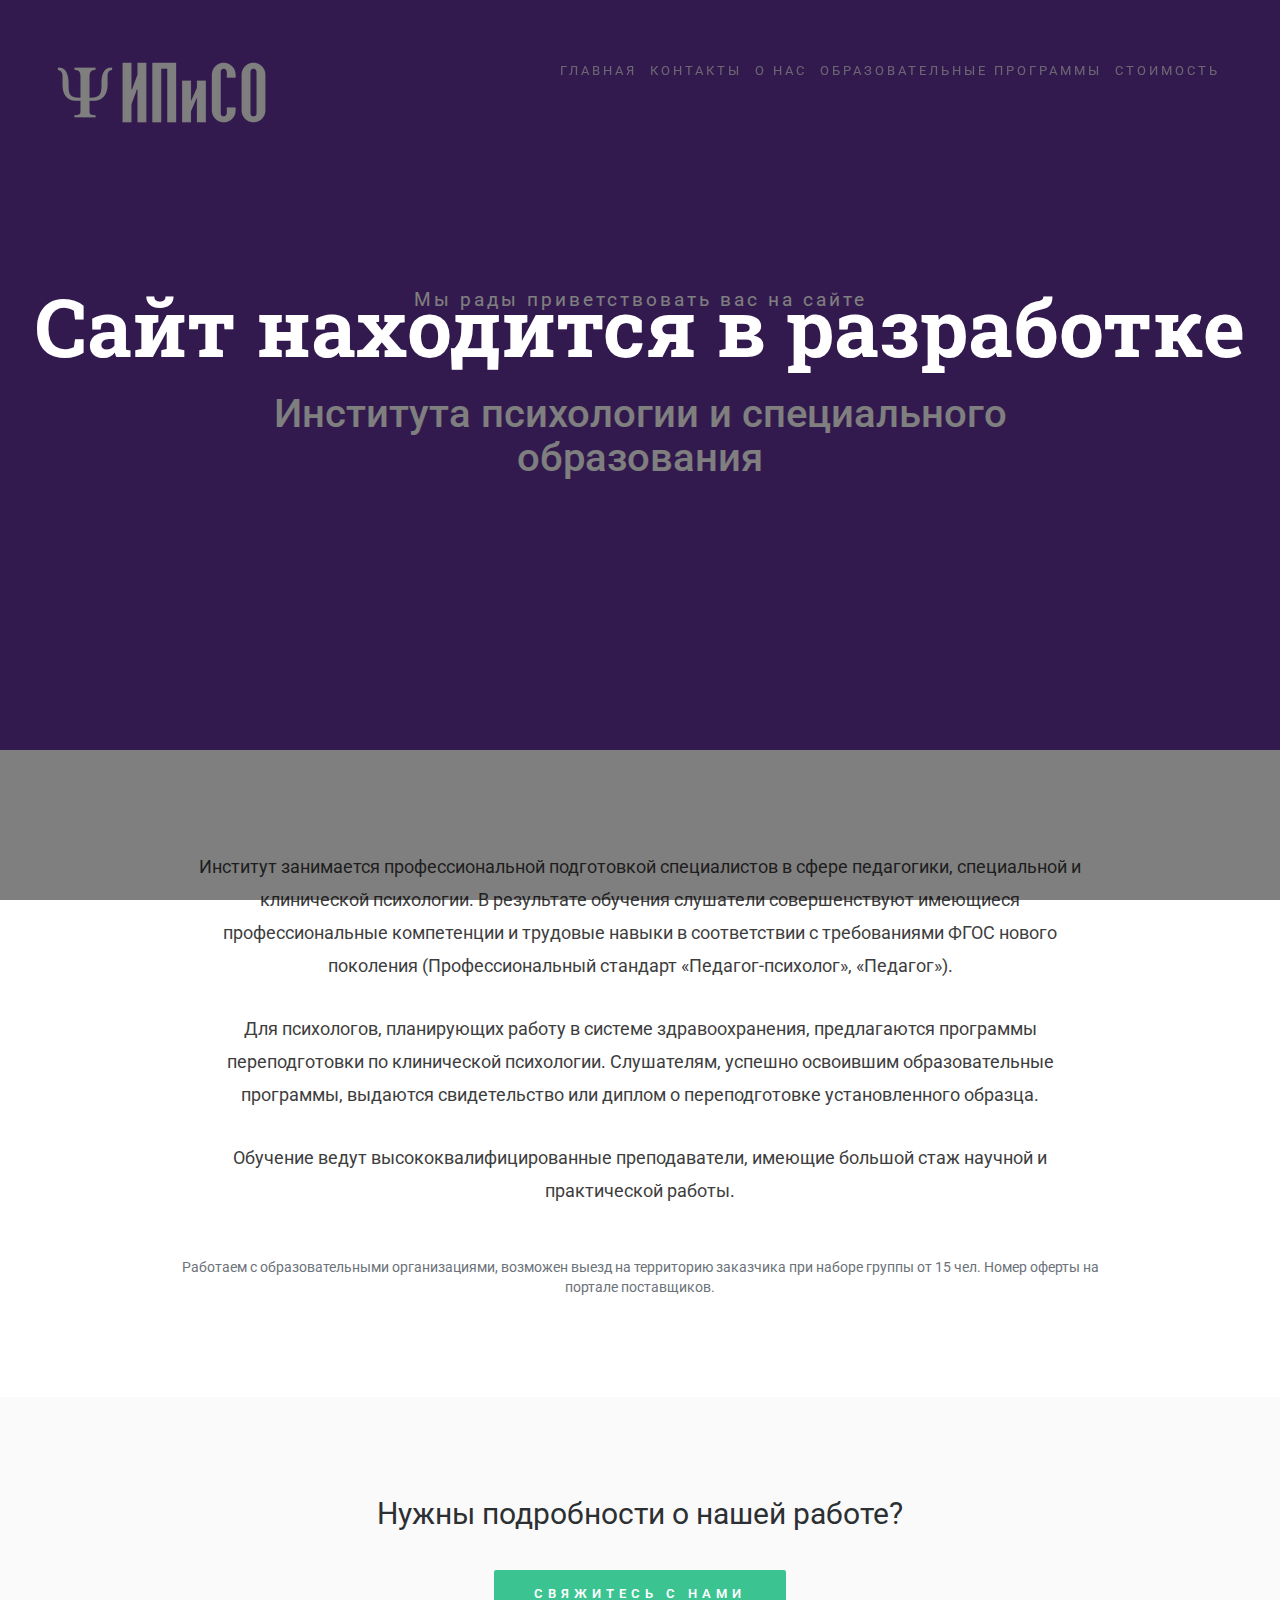
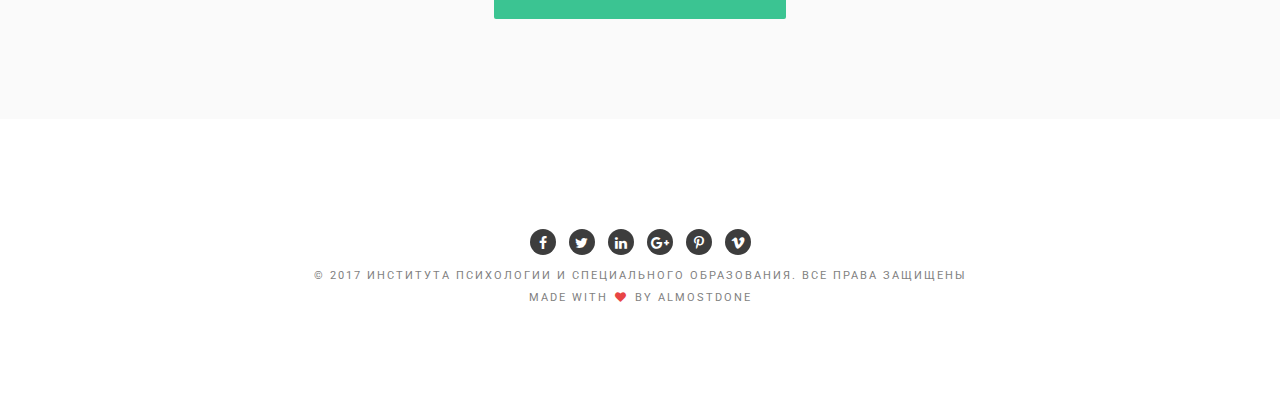
<file: index.html>
<!doctype html>
<!--[if lt IE 7]>
<html class="no-js lt-ie9 lt-ie8 lt-ie7" lang=""> <![endif]-->
<!--[if IE 7]>
<html class="no-js lt-ie9 lt-ie8" lang=""> <![endif]-->
<!--[if IE 8]>
<html class="no-js lt-ie9" lang=""> <![endif]-->
<!--[if gt IE 8]><!-->
<html class="no-js" lang="">
<!--<![endif]-->

<head>
    <meta charset="utf-8">
    <meta name="description" content="">
    <meta name="viewport" content="width=device-width, initial-scale=1">
    <title>Институт психологии и специального образования</title>
    <link rel="stylesheet" href="css/bootstrap.min.css">
    <link rel="stylesheet" href="css/jquery.fancybox.css">
    <link rel="stylesheet" href="css/main.css">
    <link rel="stylesheet" href="css/responsive.css">
    <link rel="stylesheet" href="css/animate.min.css">
    <link rel="stylesheet" href="https://maxcdn.bootstrapcdn.com/font-awesome/4.4.0/css/font-awesome.min.css">
</head>

<body>
<!-- header section -->
<section class="banner" role="banner">
    <header id="header">
        <!-- navigation section  -->
        <div class="header-content clearfix"><a class="logo" href="#"><img src="images/logo.png" height=20%
                                                                           alt="Институт психологии и специального образования"></a>
            <nav class="navigation" role="navigation">
                <ul class="primary-nav">
                    <li><a href="index.html">Главная</a></li>
                    <li><a href="contacts.html">Контакты</a></li>
                    <li><a href="about.html">О нас</a></li>
                    <li><a href="educational_programs.html">Образовательные программы</a></li>
                    <li><a href="pricing.html">Стоимость</a></li>
                </ul>
            </nav>
            <a href="#" class="nav-toggle">Menu<span></span></a></div>
        <!-- navigation section  -->
    </header>

    <!-- banner text -->

    <div class="container">
        <div class="col-md-10 col-md-offset-1">
            <div class="banner-text text-center">
                <div id="overlay" ondblclick="off()">
                    <div id="reconstruction"><h1>Сайт находится в разработке</h1></div>
                </div><!--<button onclick="on()">Turn on overlay effect</button>-->
                <p>Мы рады приветствовать вас на сайте</p>
                <h2 class="header-text">Института психологии и специального образования</h2>
                <!-- banner text -->
            </div>
        </div>
    </div>
</section>
<!-- header section -->
<!-- description text section -->
<section id="descripton" class="section descripton">
    <div class="container">
        <div class="col-md-10 col-md-offset-1 text-center">
            <p>Институт занимается профессиональной подготовкой специалистов в сфере педагогики, специальной и
                клинической психологии. В результате обучения слушатели совершенствуют имеющиеся профессиональные
                компетенции и трудовые навыки в соответствии с требованиями ФГОС нового поколения (Профессиональный
                стандарт «Педагог-психолог», «Педагог»). </p><br>
            <p>Для психологов, планирующих работу в системе здравоохранения, предлагаются программы переподготовки по
                клинической психологии. Слушателям, успешно освоившим образовательные программы, выдаются свидетельство
                или диплом о переподготовке установленного образца.</p><br>
            <p>Обучение ведут высококвалифицированные преподаватели, имеющие большой стаж научной и практической
                работы.</p>
            <br>
            <br>
            Работаем с образовательными организациями, возможен выезд на территорию заказчика при наборе группы от 15
            чел.
            Номер оферты на портале поставщиков.
        </div>
    </div>
</section>
<!-- hire me section -->
<section id="hireme" class="section hireme">
    <div class="container">
        <div class="col-md-8 col-md-offset-2 text-center">
            <h3>Нужны подробности о нашей работе?</h3>
            <a href="contacts.html" class="btn btn-large">Свяжитесь с нами</a></div>
    </div>
</section>
<!-- hire me section -->
<!-- footer -->
<footer class="section footer">
    <div class="footer-bottom">
        <div class="container">
            <div class="col-md-12">
                <p>
                <ul class="footer-share">
                    <li><a href="#"><i class="fa fa-facebook"></i></a></li>
                    <li><a href="#"><i class="fa fa-twitter"></i></a></li>
                    <li><a href="#"><i class="fa fa-linkedin"></i></a></li>
                    <li><a href="#"><i class="fa fa-google-plus"></i></a></li>
                    <li><a href="#"><i class="fa fa-pinterest-p"></i></a></li>
                    <li><a href="#"><i class="fa fa-vimeo"></i></a></li>
                </ul>
                </p>
                <p>© 2017 Института психологии и специального образования. Все права защищены<br>
                    Made with <i class="fa fa-heart pulse"></i> by <a href="https://almostdone.ru/">AlmostDone</a></p>
            </div>
        </div>
    </div>
</footer>
<!-- footer -->

<!-- JS FILES -->
<script src="js/overlay.js"></script>
<script src="https://ajax.googleapis.com/ajax/libs/jquery/1.11.3/jquery.min.js"></script>
<script src="js/bootstrap.min.js"></script>
<script src="js/jquery.fancybox.pack.js"></script>
<script src="js/jquery.waypoints.min.js"></script>
<script src="js/retina.min.js"></script>
<script src="js/modernizr.js"></script>
<script src="js/main.js"></script>
</body>
</html>
</file>
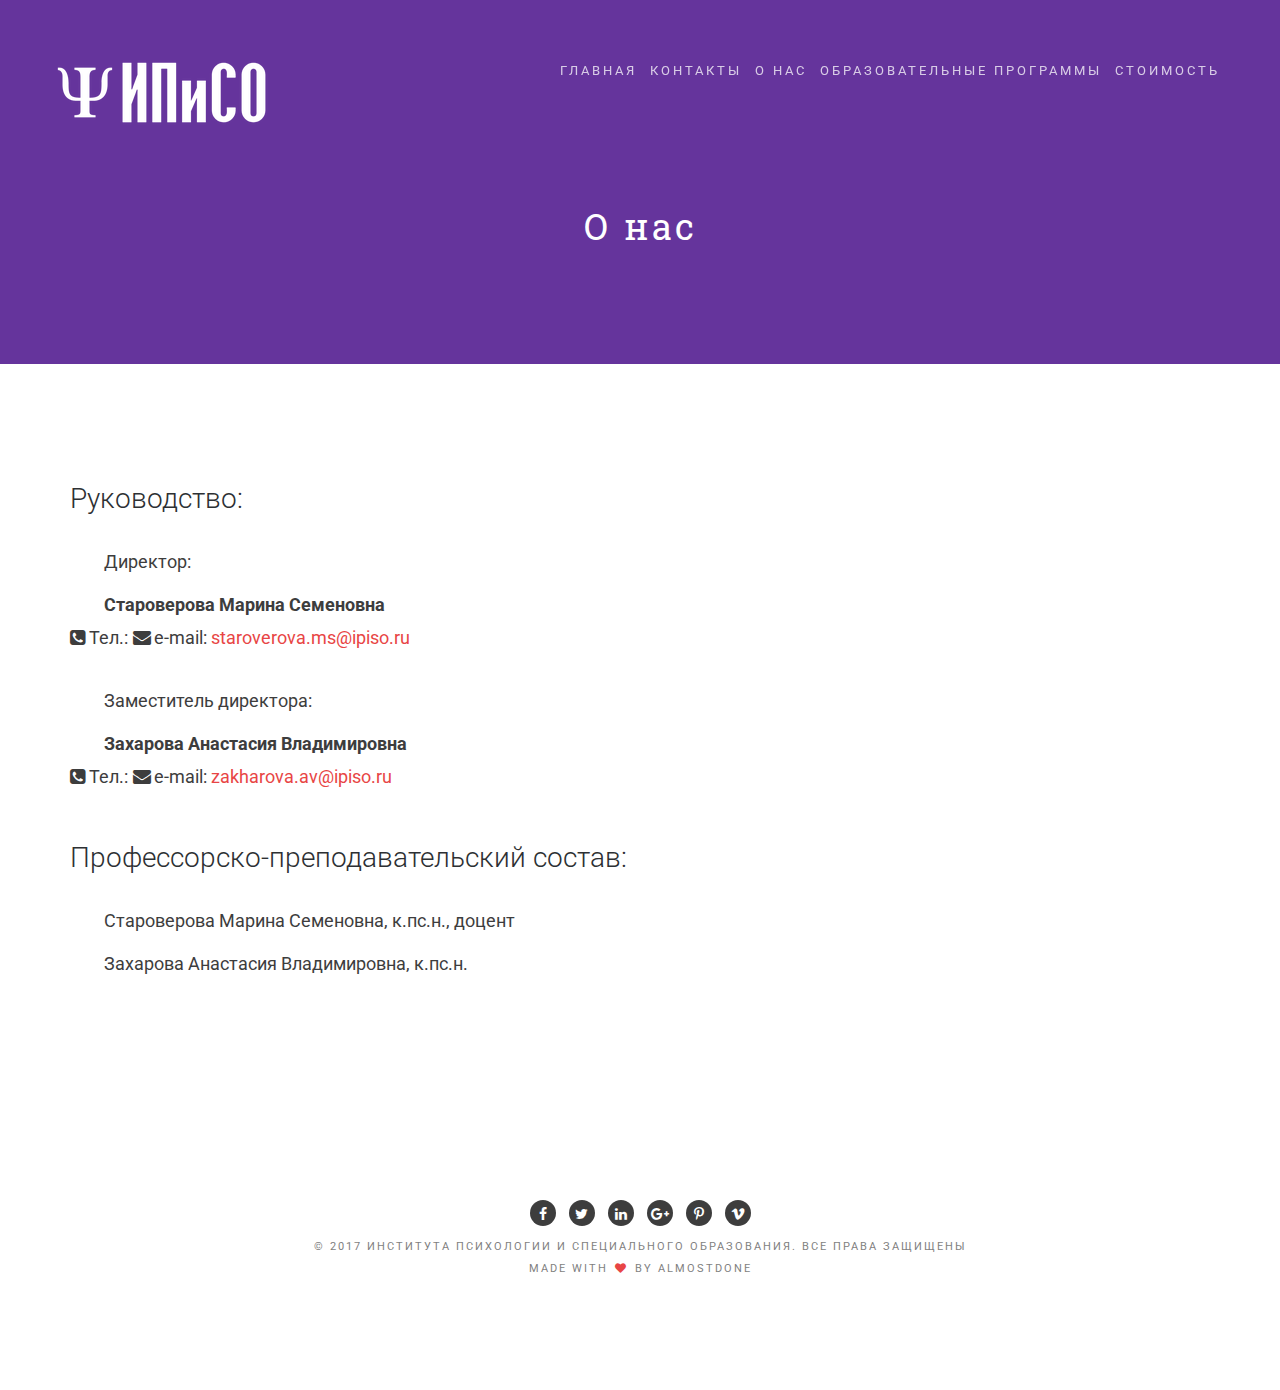
<file: about.html>
<!doctype html>
<!--[if lt IE 7]>
<html class="no-js lt-ie9 lt-ie8 lt-ie7" lang=""> <![endif]-->
<!--[if IE 7]>
<html class="no-js lt-ie9 lt-ie8" lang=""> <![endif]-->
<!--[if IE 8]>
<html class="no-js lt-ie9" lang=""> <![endif]-->
<!--[if gt IE 8]><!-->
<html class="no-js" lang="" xmlns:Директор="http://www.w3.org/1999/xhtml">
<!--<![endif]-->

<head>
    <meta charset="utf-8">
    <meta name="description" content="">
    <meta name="viewport" content="width=device-width, initial-scale=1">
    <title>Minifolio - Bootstrap Responsive Resume, Personal Portfolio Template</title>
    <link rel="stylesheet" href="css/bootstrap.min.css">
    <link rel="stylesheet" href="css/jquery.fancybox.css">
    <link rel="stylesheet" href="css/main.css">
    <link rel="stylesheet" href="css/responsive.css">
    <link rel="stylesheet" href="css/animate.min.css">
    <link rel="stylesheet" href="https://maxcdn.bootstrapcdn.com/font-awesome/4.4.0/css/font-awesome.min.css">
</head>

<body>
<!-- header section -->
<section class="innerbanner" role="banner">
    <header id="header">
        <!-- navigation section  -->
        <div class="header-content clearfix"><a class="logo" href="index.html"><img src="images/logo.png" alt="Mafolio"></a>
            <nav class="navigation" role="navigation">
                <ul class="primary-nav">
                    <li><a href="index.html">Главная</a></li>
                    <li><a href="contacts.html">Контакты</a></li>
                    <li><a href="about.html">О нас</a></li>
                    <li><a href="educational_programs.html">Образовательные программы</a></li>
                    <li><a href="pricing.html">Стоимость</a></li>
                </ul>
            </nav>
            <a href="#" class="nav-toggle">Menu<span></span></a></div>
        <!-- navigation section  -->
    </header>

    <!-- banner text -->
    <div class="container">
        <div class="col-md-10 col-md-offset-1">
            <div class="innerbanner-text text-center">
                <p>О нас</p>
                <!-- banner text -->
            </div>
        </div>
    </div>
</section>
<!-- header section -->
<!-- description text section -->
<section id="inner-description" class="section inner-description">
    <div class="container">

        <p><h3>Руководство:</h3><br>
        <p class="header-with-tab"> Директор: </p>
        <p class="header-with-tab"><b>Староверова Марина Семеновна</b> <br>
            <i class="fa fa-phone-square" aria-hidden="true"></i>
            Тел.: <i class="fa fa-envelope" aria-hidden="true"></i> e-mail: <a
                    href="mailto:staroverova.ms@ipiso.ru">staroverova.ms@ipiso.ru</a><br></p><br>


        <p class="header-with-tab">Заместитель директора:</p>
        <p class="header-with-tab"><b>Захарова Анастасия Владимировна</b><br>
            <i class="fa fa-phone-square" aria-hidden="true"></i>
            Тел.: <i class="fa fa-envelope" aria-hidden="true"></i> e-mail: <a
                    href="mailto:zakharova.av@ipiso.ru">zakharova.av@ipiso.ru</a><br>
        </p><br>
        <h3>Профессорско-преподавательский состав:</h3><br>
        <p class="header-with-tab">Староверова Марина Семеновна, к.пс.н., доцент</p>
        <p class="header-with-tab">Захарова Анастасия Владимировна, к.пс.н.<br>
        </p>


    </div>
</section>
<!-- description text section -->

<!-- footer -->

<footer class="section footer">
    <div class="footer-bottom">
        <div class="container">
            <div class="col-md-12">
                <p>
                <ul class="footer-share">
                    <li><a href="#"><i class="fa fa-facebook"></i></a></li>
                    <li><a href="#"><i class="fa fa-twitter"></i></a></li>
                    <li><a href="#"><i class="fa fa-linkedin"></i></a></li>
                    <li><a href="#"><i class="fa fa-google-plus"></i></a></li>
                    <li><a href="#"><i class="fa fa-pinterest-p"></i></a></li>
                    <li><a href="#"><i class="fa fa-vimeo"></i></a></li>
                </ul>
                </p>
                <p>© 2017 Института психологии и специального образования. Все права защищены<br>
                    Made with <i class="fa fa-heart pulse"></i> by <a href="https://almostdone.ru/">AlmostDone</a></p>
            </div>
        </div>
    </div>
</footer>
<!-- footer -->

<!-- JS FILES -->
<script src="https://ajax.googleapis.com/ajax/libs/jquery/1.11.3/jquery.min.js"></script>
<script src="js/bootstrap.min.js"></script>
<script src="js/jquery.fancybox.pack.js"></script>
<script src="js/jquery.waypoints.min.js"></script>
<script src="js/retina.min.js"></script>
<script src="js/modernizr.js"></script>
<script src="js/main.js"></script>
</body>
</html>
</file>
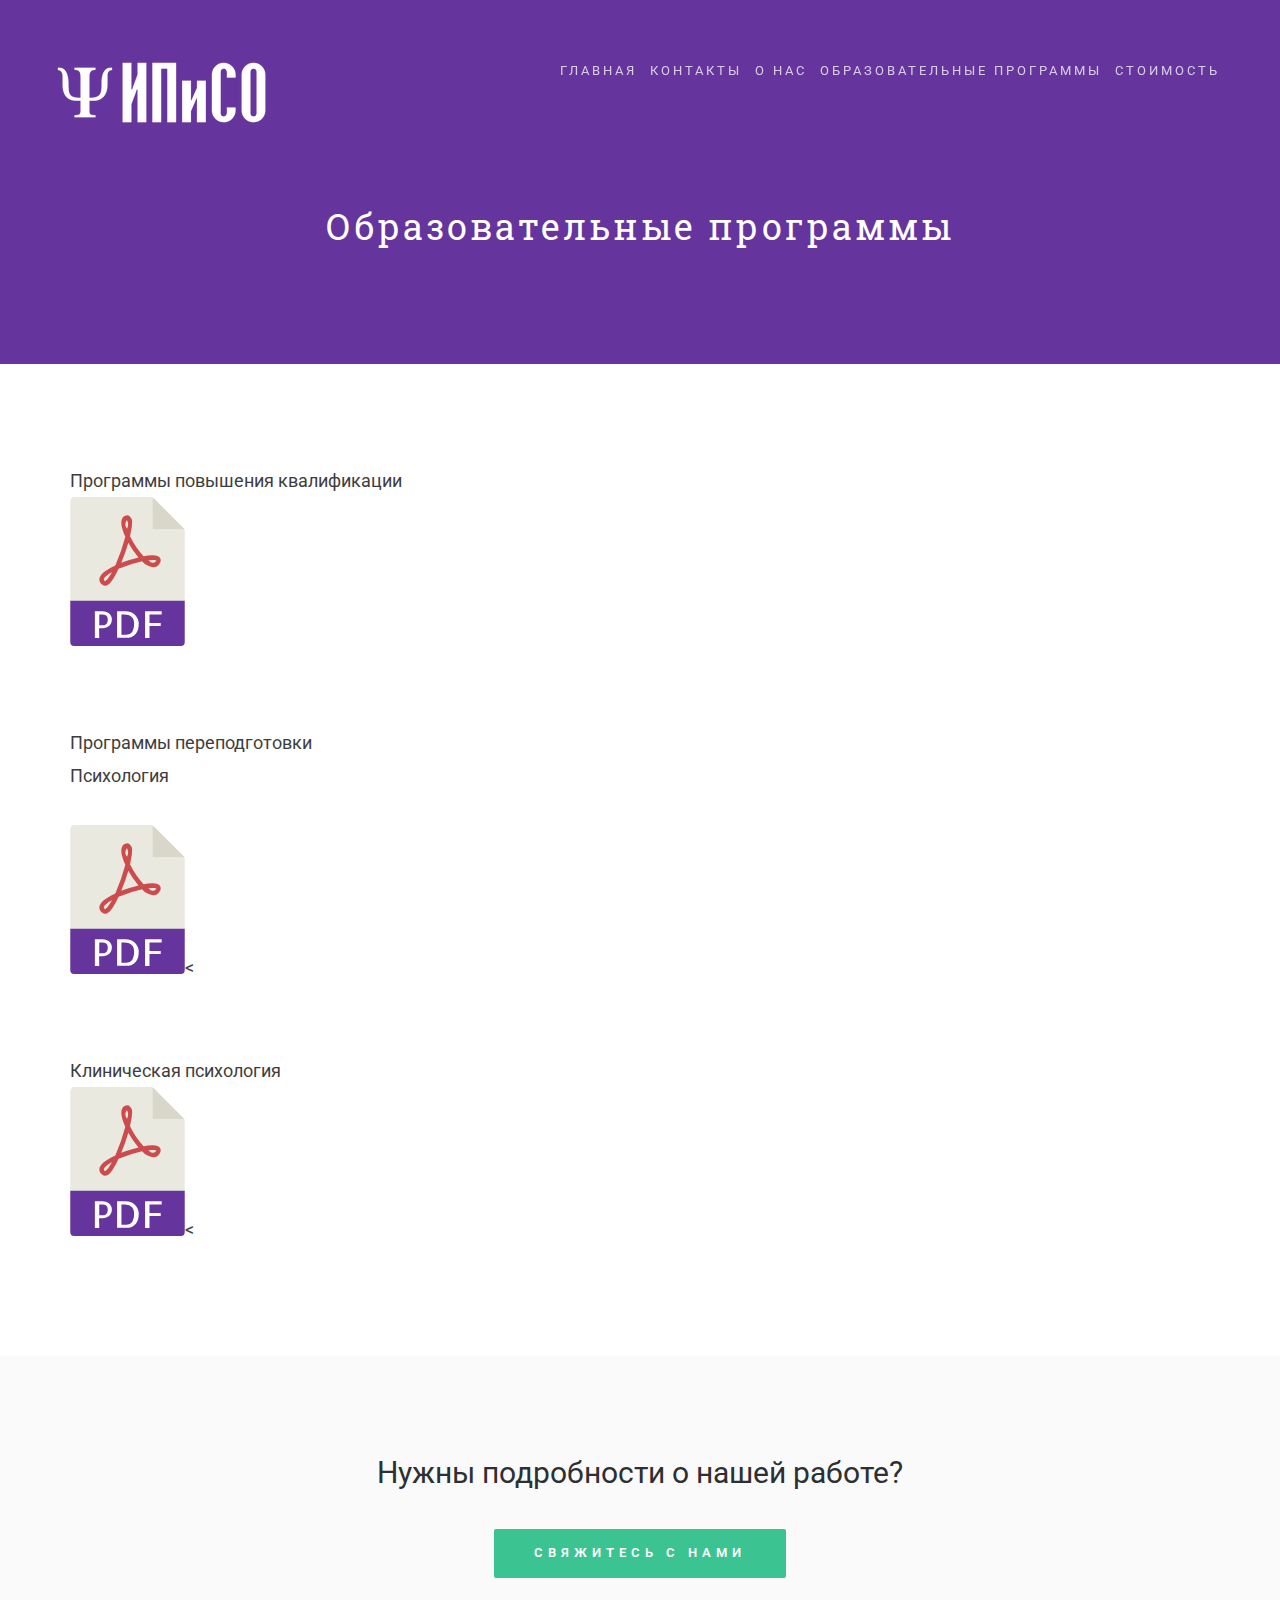
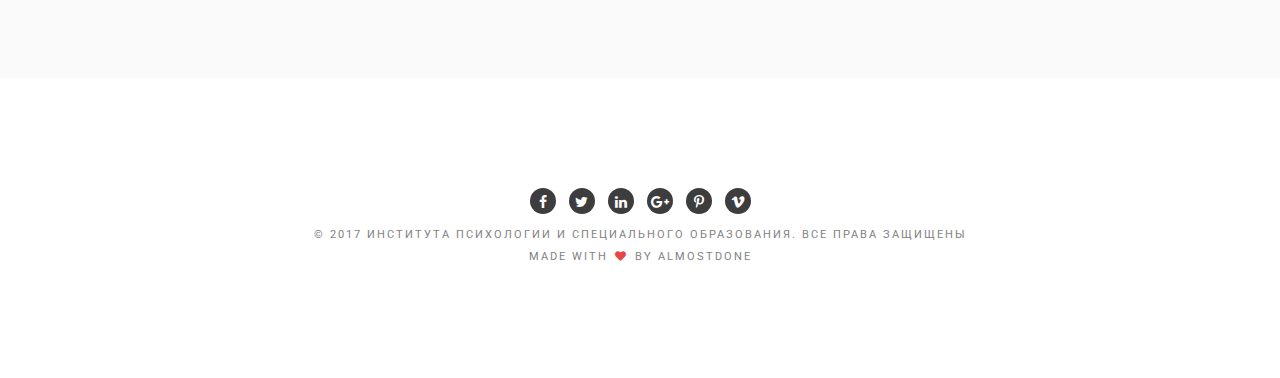
<file: educational_programs.html>
<!doctype html>
<!--[if lt IE 7]>
<html class="no-js lt-ie9 lt-ie8 lt-ie7" lang=""> <![endif]-->
<!--[if IE 7]>
<html class="no-js lt-ie9 lt-ie8" lang=""> <![endif]-->
<!--[if IE 8]>
<html class="no-js lt-ie9" lang=""> <![endif]-->
<!--[if gt IE 8]><!-->
<html class="no-js" lang="">
<!--<![endif]-->

<head>
    <meta charset="utf-8">
    <meta name="description" content="">
    <meta name="viewport" content="width=device-width, initial-scale=1">
    <title>Minifolio - Bootstrap Responsive Resume, Personal Portfolio Template</title>
    <link rel="stylesheet" href="css/bootstrap.min.css">
    <link rel="stylesheet" href="css/jquery.fancybox.css">
    <link rel="stylesheet" href="css/main.css">
    <link rel="stylesheet" href="css/responsive.css">
    <link rel="stylesheet" href="css/animate.min.css">
    <link rel="stylesheet" href="https://maxcdn.bootstrapcdn.com/font-awesome/4.4.0/css/font-awesome.min.css">
</head>

<body>
<!-- header section -->
<section class="innerbanner" role="banner">
    <header id="header">
        <!-- navigation section  -->
        <div class="header-content clearfix"><a class="logo" href="index.html"><img src="images/logo.png" alt="Mafolio"></a>
            <nav class="navigation" role="navigation">
                <ul class="primary-nav">
                    <li><a href="index.html">Главная</a></li>
                    <li><a href="contacts.html">Контакты</a></li>
                    <li><a href="about.html">О нас</a></li>
                    <li><a href="educational_programs.html">Образовательные программы</a></li>
                    <li><a href="pricing.html">Стоимость</a></li>
                </ul>
            </nav>
            <a href="#" class="nav-toggle">Menu<span></span></a></div>
        <!-- navigation section  -->
    </header>

    <!-- banner text -->
    <div class="container">
        <div class="col-md-10 col-md-offset-1">
            <div class="innerbanner-text text-center">
                <p>Образовательные программы</p>
                <!-- banner text -->
            </div>
        </div>
    </div>
</section>
<!-- header section -->
<!-- description text section -->
<section id="inner-description" class="section inner-description">
    <div class="container">
        <p>Программы повышения квалификации<br>
            <object type="image/svg+xml" data="/images/PDF.svg"></object></p><br>

        <br><br>
        <p>Программы переподготовки<br>
            Психология<br>
            <br>
            <object type="image/svg+xml" data="/images/PDF.svg"></object><</p><br>
        <br>
        <br>
        <p>Клиническая психология<br>
            <object type="image/svg+xml" data="/images/PDF.svg"></object><<br>
        </p>
    </div>
</section>
<!-- description text section -->

<!-- hire me section -->
<section id="hireme" class="section hireme">
    <div class="container">
        <div class="col-md-8 col-md-offset-2 text-center">
            <h3>Нужны подробности о нашей работе?</h3>
            <a href="contacts.html" class="btn btn-large">Свяжитесь с нами</a></div>
    </div>
</section>
<!-- hire me section -->
<!-- footer -->

<footer class="section footer">
    <div class="footer-bottom">
        <div class="container">
            <div class="col-md-12">
                <p>
                <ul class="footer-share">
                    <li><a href="#"><i class="fa fa-facebook"></i></a></li>
                    <li><a href="#"><i class="fa fa-twitter"></i></a></li>
                    <li><a href="#"><i class="fa fa-linkedin"></i></a></li>
                    <li><a href="#"><i class="fa fa-google-plus"></i></a></li>
                    <li><a href="#"><i class="fa fa-pinterest-p"></i></a></li>
                    <li><a href="#"><i class="fa fa-vimeo"></i></a></li>
                </ul>
                </p>
                <p>© 2017 Института психологии и специального образования. Все права защищены<br>
                    Made with <i class="fa fa-heart pulse"></i> by <a href="https://almostdone.ru/">AlmostDone</a></p>
            </div>
        </div>
    </div>
</footer>
<!-- footer -->

<!-- JS FILES -->
<script src="https://ajax.googleapis.com/ajax/libs/jquery/1.11.3/jquery.min.js"></script>
<script src="js/bootstrap.min.js"></script>
<script src="js/jquery.fancybox.pack.js"></script>
<script src="js/jquery.waypoints.min.js"></script>
<script src="js/retina.min.js"></script>
<script src="js/modernizr.js"></script>
<script src="js/main.js"></script>
</body>
</html>
</file>
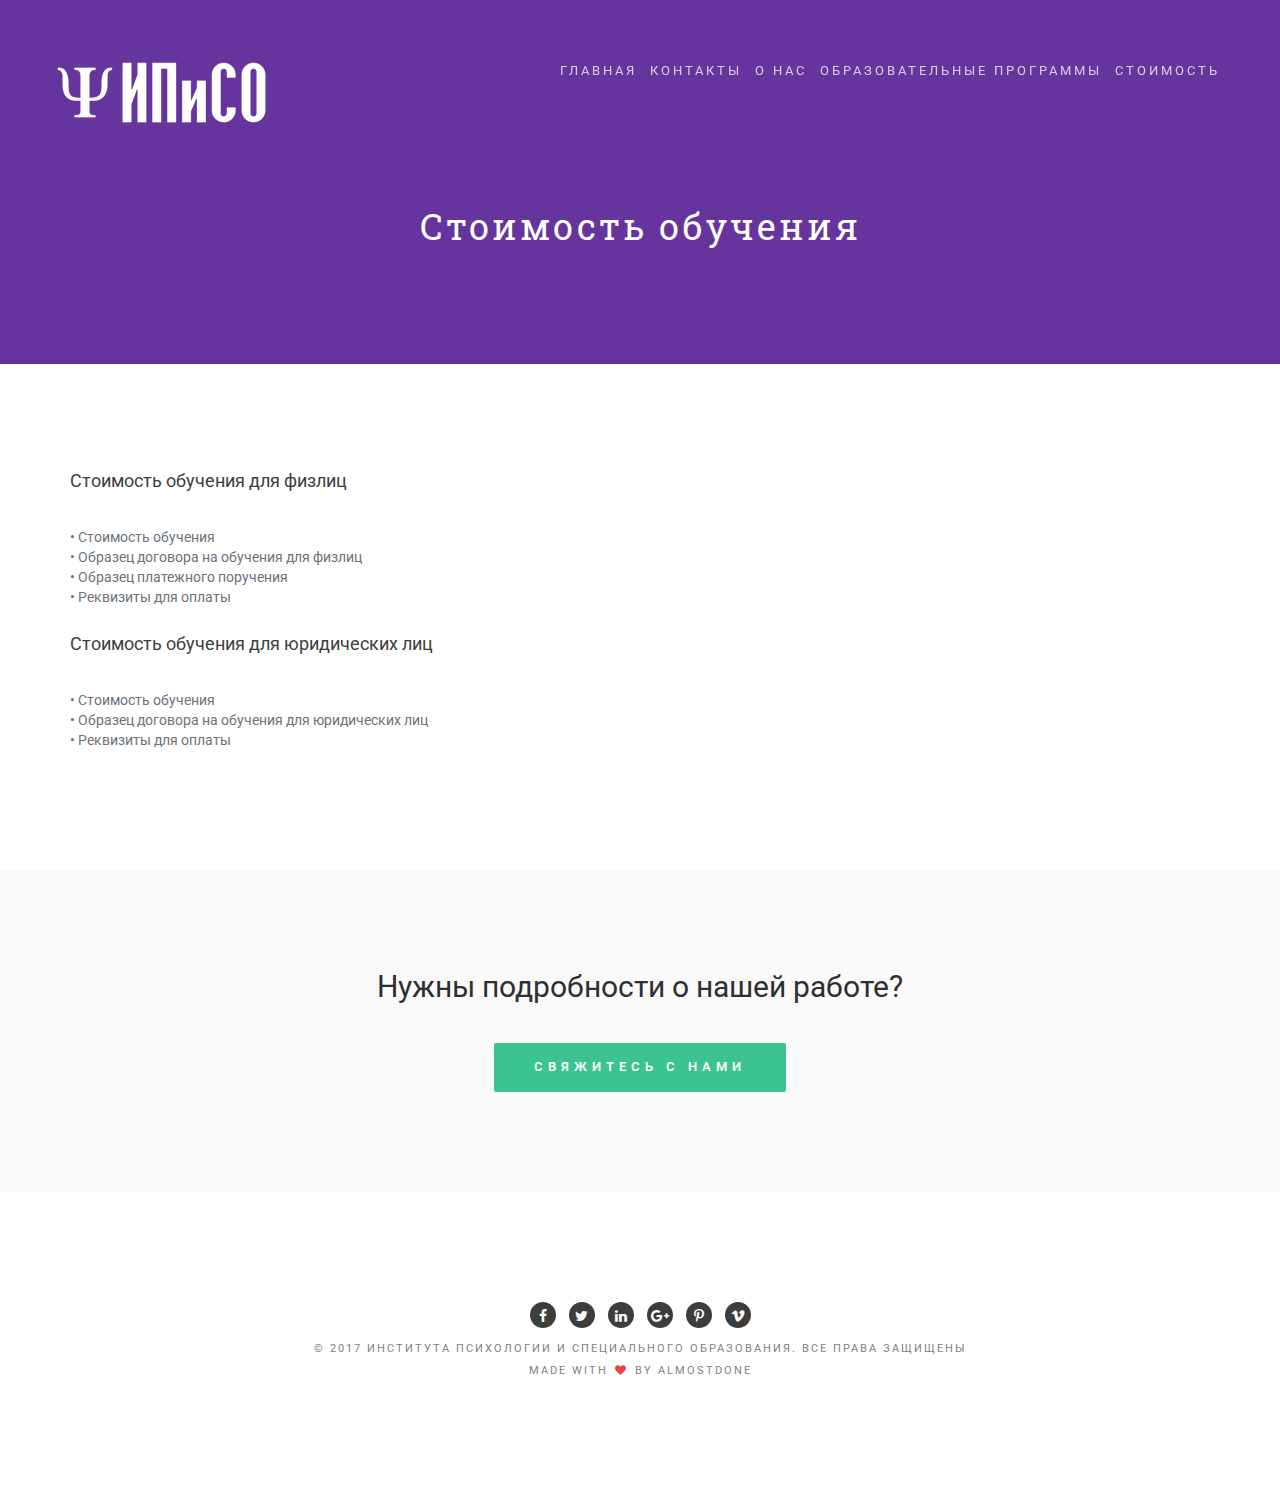
<file: pricing.html>
<!doctype html>
<!--[if lt IE 7]>
<html class="no-js lt-ie9 lt-ie8 lt-ie7" lang=""> <![endif]-->
<!--[if IE 7]>
<html class="no-js lt-ie9 lt-ie8" lang=""> <![endif]-->
<!--[if IE 8]>
<html class="no-js lt-ie9" lang=""> <![endif]-->
<!--[if gt IE 8]><!-->
<html class="no-js" lang="">
<!--<![endif]-->

<head>
    <meta charset="utf-8">
    <meta name="description" content="">
    <meta name="viewport" content="width=device-width, initial-scale=1">
    <title>Minifolio - Bootstrap Responsive Resume, Personal Portfolio Template</title>
    <link rel="stylesheet" href="css/bootstrap.min.css">
    <link rel="stylesheet" href="css/jquery.fancybox.css">
    <link rel="stylesheet" href="css/main.css">
    <link rel="stylesheet" href="css/responsive.css">
    <link rel="stylesheet" href="css/animate.min.css">
    <link rel="stylesheet" href="https://maxcdn.bootstrapcdn.com/font-awesome/4.4.0/css/font-awesome.min.css">
</head>

<body>
<!-- header section -->
<section class="innerbanner" role="banner">
    <header id="header">
        <!-- navigation section  -->
        <div class="header-content clearfix"><a class="logo" href="index.html"><img src="images/logo.png" alt="Mafolio"></a>
            <nav class="navigation" role="navigation">
                <ul class="primary-nav">
                    <li><a href="index.html">Главная</a></li>
                    <li><a href="contacts.html">Контакты</a></li>
                    <li><a href="about.html">О нас</a></li>
                    <li><a href="educational_programs.html">Образовательные программы</a></li>
                    <li><a href="pricing.html">Стоимость</a></li>
                </ul>
            </nav>
            <a href="#" class="nav-toggle">Menu<span></span></a></div>
        <!-- navigation section  -->
    </header>

    <!-- banner text -->
    <div class="container">
        <div class="col-md-10 col-md-offset-1">
            <div class="innerbanner-text text-center">
                <p>Стоимость обучения</p>
                <!-- banner text -->
            </div>
        </div>
    </div>
</section>
<!-- header section -->
<!-- description text section -->
<section id="inner-description" class="section inner-description">
    <div class="container">
        <p>Стоимость обучения для физлиц</p><br>
        • Стоимость обучения<br>
        • Образец договора на обучения для физлиц<br>
        • Образец платежного поручения<br>
        • Реквизиты для оплаты<br>
        <br>
        <p> Стоимость обучения для юридических лиц</p><br>
        • Стоимость обучения<br>
        • Образец договора на обучения для юридических лиц<br>
        • Реквизиты для оплаты<br>
        <br>
    </div>
</section>
<!-- description text section -->

<!-- hire me section -->
<section id="hireme" class="section hireme">
    <div class="container">
        <div class="col-md-8 col-md-offset-2 text-center">
            <h3>Нужны подробности о нашей работе?</h3>
            <a href="contacts.html" class="btn btn-large">Свяжитесь с нами</a></div>
    </div>
</section>
<!-- hire me section -->
<!-- footer -->

<footer class="section footer">
    <div class="footer-bottom">
        <div class="container">
            <div class="col-md-12">
                <p>
                <ul class="footer-share">
                    <li><a href="#"><i class="fa fa-facebook"></i></a></li>
                    <li><a href="#"><i class="fa fa-twitter"></i></a></li>
                    <li><a href="#"><i class="fa fa-linkedin"></i></a></li>
                    <li><a href="#"><i class="fa fa-google-plus"></i></a></li>
                    <li><a href="#"><i class="fa fa-pinterest-p"></i></a></li>
                    <li><a href="#"><i class="fa fa-vimeo"></i></a></li>
                </ul>
                </p>
                <p>© 2017 Института психологии и специального образования. Все права защищены<br>
                    Made with <i class="fa fa-heart pulse"></i> by <a href="https://almostdone.ru/">AlmostDone</a></p>
            </div>
        </div>
    </div>
</footer>
<!-- footer -->

<!-- JS FILES -->
<script src="https://ajax.googleapis.com/ajax/libs/jquery/1.11.3/jquery.min.js"></script>
<script src="js/bootstrap.min.js"></script>
<script src="js/jquery.fancybox.pack.js"></script>
<script src="js/jquery.waypoints.min.js"></script>
<script src="js/retina.min.js"></script>
<script src="js/modernizr.js"></script>
<script src="js/main.js"></script>
</body>
</html>
</file>
<file: css/main.css>
/* ------------------------------------------------------------------------------
	Template Name: Minifolio
	Author: Designstub
	Author URI: http://www.designstub.com
	License: GNU General Public License version 3.0
	License URI: http://www.gnu.org/licenses/gpl-3.0.html
	Version: 1.0

/* ------------------------------------------------------------------------------
	Typography
-------------------------------------------------------------------------------*/
@import url(http://fonts.googleapis.com/css?family=Roboto:300,400,500,600,700);
@import url(http://fonts.googleapis.com/css?family=Roboto%20Slab:300,400,500,600,700);

p {
    font-size: 14px;
    line-height: 22.4px;
    color: #6c7279;
}

h1 {
    font-size: 65px;
    color: #2d3033;
}

h2 {
    font-size: 40px;
    color: #2d3033;
}

h3 {
    font-size: 28px;
    color: #2d3033;
    font-weight: 300;
}

h4 {
    font-size: 22px;
    color: #2d3033;
    font-weight: 400;
}

h5 {
    font-size: 14px;
    color: #2d3033;
    text-transform: uppercase;
    font-weight: 700;
}

.btn {
    background-color: #3bc492;
    color: #fff;
    font-size: 13px;
    font-weight: 600;
    letter-spacing: 5px;
    border: 0;
    -moz-border-radius: 2px;
    -webkit-border-radius: 2px;
    border-radius: 2px;
    display: inline-block;
    text-transform: uppercase;
}

.btn:hover, .btn:focus {
    background-color: #3d3d3d;
    color: #fff;
}

.btn-large {
    padding: 15px 40px;
}

/* ------------------------------------------------------------------------------
	Global Styles
-------------------------------------------------------------------------------*/
a {
    color: #e84545;
}

a:hover, a:focus {
    text-decoration: none;
    -moz-transition: background-color, color, 0.3s;
    -o-transition: background-color, color, 0.3s;
    -webkit-transition: background-color, color, 0.3s;
    transition: background-color, color, 0.3s;
}

body {
    font-family: "Roboto", sans-serif;
    font-weight: 400;
    color: #6c7279;
}

ul, ol {
    margin: 0;
    padding: 0;
}

ul li {
    list-style: none;
}

.section {
    padding: 100px 0;
}

.no-padding {
    padding: 0;
}

.no-gutter [class*=col-] {
    padding-right: 0;
    padding-left: 0;
}

.space {
    margin-top: 60px;
}

/* ------------------------------------------------------------------------------
	Header
-------------------------------------------------------------------------------*/
#header {
    position: fixed;
    width: 100%;
    z-index: 999;
}

#header .header-content {
    margin: 0 auto;
    max-width: 1170px;
    padding: 60px 0;
    width: 100%;
    -moz-transition: padding 0.3s;
    -o-transition: padding 0.3s;
    -webkit-transition: padding 0.3s;
    transition: padding 0.3s;
}

#header .logo {
    float: left;
}

#header.fixed {
    background-color: rgba(101, 52, 156, 0.8);
}

#header.fixed .header-content {
    border-bottom: 0;
    padding: 25px 0;
}

#header.fixed .nav-toggle {
    top: 18px;
}

.navigation.open {
    opacity: 0.9;
    visibility: visible;
    -moz-transition: opacity 0.5s;
    -o-transition: opacity 0.5s;
    -webkit-transition: opacity 0.5s;
    transition: opacity 0.5s;
}

.navigation {
    float: right;
}

.navigation li {
    display: inline-block;
    /*max-width: 200px;*/
    text-align: center;
    vertical-align: top;
    padding: 0 5px;
}

.navigation a {
    color: rgba(255, 255, 255, 0.75);
    font-size: 13px;
    font-weight: 400;
    letter-spacing: 3px;
    text-transform: uppercase;
}

.navigation a:hover, .navigation a.active {
    color: #fff;
}

.nav-toggle {
    display: none;
    height: 44px;
    overflow: hidden;
    position: fixed;
    right: 5%;
    text-indent: 100%;
    top: 32px;
    white-space: nowrap;
    width: 44px;
    z-index: 99999;
    -moz-transition: all 0.3s;
    -o-transition: all 0.3s;
    -webkit-transition: all 0.3s;
    transition: all 0.3s;
}

.nav-toggle:before, .nav-toggle:after {
    border-radius: 50%;
    content: "";
    height: 100%;
    left: 0;
    position: absolute;
    top: 0;
    width: 100%;
    -moz-transform: translateZ(0);
    -ms-transform: translateZ(0);
    -webkit-transform: translateZ(0);
    transform: translateZ(0);
    -moz-backface-visibility: hidden;
    -webkit-backface-visibility: hidden;
    backface-visibility: hidden;
    -moz-transition-property: -moz-transform;
    -o-transition-property: -o-transform;
    -webkit-transition-property: -webkit-transform;
    transition-property: transform;
}

.nav-toggle:before {
    background-color: #4b1685;
    -moz-transform: scale(1);
    -ms-transform: scale(1);
    -webkit-transform: scale(1);
    transform: scale(1);
    -moz-transition-duration: 0.3s;
    -o-transition-duration: 0.3s;
    -webkit-transition-duration: 0.3s;
    transition-duration: 0.3s;
}

.nav-toggle:after {
    background-color: #4b1685;
    -moz-transform: scale(0);
    -ms-transform: scale(0);
    -webkit-transform: scale(0);
    transform: scale(0);
    -moz-transition-duration: 0s;
    -o-transition-duration: 0s;
    -webkit-transition-duration: 0s;
    transition-duration: 0s;
}

.nav-toggle span {
    background-color: #fff;
    bottom: auto;
    display: inline-block;
    height: 3px;
    left: 50%;
    position: absolute;
    right: auto;
    top: 50%;
    width: 18px;
    z-index: 10;
    -moz-transform: translateX(-50%) translateY(-50%);
    -ms-transform: translateX(-50%) translateY(-50%);
    -webkit-transform: translateX(-50%) translateY(-50%);
    transform: translateX(-50%) translateY(-50%);
}

.nav-toggle span:before, .nav-toggle span:after {
    background-color: #fff;
    content: "";
    height: 100%;
    position: absolute;
    right: 0;
    top: 0;
    width: 100%;
    -moz-transform: translateZ(0);
    -ms-transform: translateZ(0);
    -webkit-transform: translateZ(0);
    transform: translateZ(0);
    -moz-backface-visibility: hidden;
    -webkit-backface-visibility: hidden;
    backface-visibility: hidden;
    -moz-transition: -moz-transform 0.3s;
    -o-transition: -o-transform 0.3s;
    -webkit-transition: -webkit-transform 0.3s;
    transition: transform 0.3s;
}

.nav-toggle span:before {
    -moz-transform: translateY(-6px) rotate(0deg);
    -ms-transform: translateY(-6px) rotate(0deg);
    -webkit-transform: translateY(-6px) rotate(0deg);
    transform: translateY(-6px) rotate(0deg);
}

.nav-toggle span:after {
    -moz-transform: translateY(6px) rotate(0deg);
    -ms-transform: translateY(6px) rotate(0deg);
    -webkit-transform: translateY(6px) rotate(0deg);
    transform: translateY(6px) rotate(0deg);
}

.nav-toggle.close-nav:before {
    -moz-transform: scale(0);
    -ms-transform: scale(0);
    -webkit-transform: scale(0);
    transform: scale(0);
}

.nav-toggle.close-nav:after {
    -moz-transform: scale(1);
    -ms-transform: scale(1);
    -webkit-transform: scale(1);
    transform: scale(1);
}

.nav-toggle.close-nav span {
    background-color: rgba(255, 255, 255, 0);
}

.nav-toggle.close-nav span:before, .nav-toggle.close-nav span:after {
    background-color: #fff;
}

.nav-toggle.close-nav span:before {
    -moz-transform: translateY(0) rotate(45deg);
    -ms-transform: translateY(0) rotate(45deg);
    -webkit-transform: translateY(0) rotate(45deg);
    transform: translateY(0) rotate(45deg);
}

.nav-toggle.close-nav span:after {
    -moz-transform: translateY(0) rotate(-45deg);
    -ms-transform: translateY(0) rotate(-45deg);
    -webkit-transform: translateY(0) rotate(-45deg);
    transform: translateY(0) rotate(-45deg);
}

.header-text {
    color: #ffffff;
}

/* ------------------------------------------------------------------------------
	Banner
-------------------------------------------------------------------------------*/

.banner {
    background-color: #65349c;
    min-height: 750px;
}

.banner-text {
    padding-top: 28%;
}

.banner-text h1 {
    color: #fff;
    font-family: "Roboto Slab", sans-serif;
    font-size: 80px;
    font-weight: 700;
}

.banner-text p {
    color: #fff;
    font-size: 19px;
    font-weight: 400;
    letter-spacing: 3px;
    line-height: 24px;
    margin-top: 30px;
    margin-bottom: 80px;
}

/* ------------------------------------------------------------------------------
	Description Text
-------------------------------------------------------------------------------*/

.descripton p {
    color: #3d3d3d;
    font-size: 18px;
    line-height: 33px;
    font-weight: 400;
}

/* ------------------------------------------------------------------------------
	Works
-------------------------------------------------------------------------------*/
.work {
    -moz-box-shadow: 0 0 0 1px #fff;
    -webkit-box-shadow: 0 0 0 1px #fff;
    box-shadow: 0 0 0 1px #fff;

    overflow: hidden;
    position: relative;
    visibility: hidden;
}

.work img {
    width: 100%;
    height: 100%;
}

.work .overlay {
    background: rgba(64, 35, 97, 0.9);
    height: 100%;
    left: 0;
    opacity: 0;
    position: absolute;
    top: 0;
    width: 100%;
    -moz-transition: opacity, 0.3s;
    -o-transition: opacity, 0.3s;
    -webkit-transition: opacity, 0.3s;
    transition: opacity, 0.3s;
}

.work .overlay-caption {
    position: absolute;
    text-align: center;
    top: 50%;
    width: 100%;
    -moz-transform: translateY(-50%);
    -ms-transform: translateY(-50%);
    -webkit-transform: translateY(-50%);
    transform: translateY(-50%);
}

.work h5, .work p, .work img {
    -moz-transition: all, 0.5s;
    -o-transition: all, 0.5s;
    -webkit-transition: all, 0.5s;
    transition: all, 0.5s;
}

.work h5, .work p {
    color: #fff;
    margin: 0;
    opacity: 0;
}

.work h5 {
    margin-bottom: 5px;
    -moz-transform: translate3d(0, -200%, 0);
    -ms-transform: translate3d(0, -200%, 0);
    -webkit-transform: translate3d(0, -200%, 0);
    transform: translate3d(0, -200%, 0);
}

.work p {
    -moz-transform: translate3d(0, 200%, 0);
    -ms-transform: translate3d(0, 200%, 0);
    -webkit-transform: translate3d(0, 200%, 0);
    transform: translate3d(0, 200%, 0);
}

.work-box:hover img {
    -moz-transform: scale(1.2);
    -ms-transform: scale(1.2);
    -webkit-transform: scale(1.2);
    transform: scale(1.2);
}

.work-box:hover .overlay {
    opacity: 1;
}

.work-box:hover .overlay h5, .work-box:hover .overlay p {
    opacity: 1;
    -moz-transform: translate3d(0, 0, 0);
    -ms-transform: translate3d(0, 0, 0);
    -webkit-transform: translate3d(0, 0, 0);
    transform: translate3d(0, 0, 0);
}

/* ------------------------------------------------------------------------------
Work animation
-------------------------------------------------------------------------------*/
.work:nth-child(1) {
    -moz-animation-delay: 0.1s;
    -webkit-animation-delay: 0.1s;
    animation-delay: 0.1s;
}

.work:nth-child(2) {
    -moz-animation-delay: 0.2s;
    -webkit-animation-delay: 0.2s;
    animation-delay: 0.2s;
}

.work:nth-child(3) {
    -moz-animation-delay: 0.3s;
    -webkit-animation-delay: 0.3s;
    animation-delay: 0.3s;
}

.work:nth-child(4) {
    -moz-animation-delay: 0.4s;
    -webkit-animation-delay: 0.4s;
    animation-delay: 0.4s;
}

.work:nth-child(5) {
    -moz-animation-delay: 0.8s;
    -webkit-animation-delay: 0.8s;
    animation-delay: 0.8s;
}

.work:nth-child(6) {
    -moz-animation-delay: 0.7s;
    -webkit-animation-delay: 0.7s;
    animation-delay: 0.7s;
}

.work:nth-child(7) {
    -moz-animation-delay: 0.6s;
    -webkit-animation-delay: 0.6s;
    animation-delay: 0.6s;
}

.work:nth-child(8) {
    -moz-animation-delay: 0.5s;
    -webkit-animation-delay: 0.5s;
    animation-delay: 0.5s;
}

.animated {
    visibility: visible;
}

/* ------------------------------------------------------------------------------
	Hire me
-------------------------------------------------------------------------------*/
.hireme {
    background-color: #fafafa;
}

.hireme h3 {
    font-family: "Roboto", sans-serif;
    font-size: 30px;
    font-weight: 400;
    margin-top: 0;
}

.hireme p {
    color: #2d3033;
    font-family: "Roboto", sans-serif;
    font-size: 16px;
    font-weight: 400;
}

.hireme .btn {
    margin-top: 30px;
}

/* ------------------------------------------------------------------------------
	Footer
-------------------------------------------------------------------------------*/
.footer {
    text-align: center;
}

.footer p {
    font-family: "Roboto", sans-serif;
    font-size: 11px;
    color: #7f7f7f;
    letter-spacing: 2px;
    text-transform: uppercase;
}

.footer a {
    color: #7f7f7f;
}

.footer a:hover {
    color: #e84545;
}

.footer .footer-share {
    margin-top: 0;
}

.footer .footer-share li {
    background: #3d3d3d none repeat scroll 0 0;
    border-radius: 50%;
    color: #ffffff;
    width: 26px;
    height: 26px;
    padding: 4px 0;
    margin: 0 5px;
    display: inline-block;
    float: none;
}

.footer .footer-share a {
    color: #fff;
}

.footer .fa-heart {
    color: #e84545;
    font-size: 11px;
    margin: 0 2px;
}

/* ------------------------------------------------------------------------------
	Inner Page Banner
-------------------------------------------------------------------------------*/

.innerbanner {
    background-color: #65349c;
    min-height: 100%;
}

.innerbanner-text {
    padding-top: 20%;
    padding-bottom: 5%;
}

.innerbanner-text p {
    color: #fff;
    font-family: "Roboto Slab", sans-serif;
    font-size: 36px;
    font-weight: 400;
    letter-spacing: 3px;
    line-height: 24px;
    margin-top: 30px;
    margin-bottom: 80px;
}

/* ------------------------------------------------------------------------------
	Inner description
-------------------------------------------------------------------------------*/
.inner-description h1 {
    color: #3d3d3d;
    font-size: 23px;
    font-weight: 700;
    margin-top: 55px;
}

.inner-description p {
    color: #3d3d3d;
    font-size: 18px;
    line-height: 33px;
    font-weight: 400;
}

.inner-description img {
    width: 150px;
    height: 150px;
    border-radius: 50%;
}

/* ------------------------------------------------------------------------------
	Contact form
-------------------------------------------------------------------------------*/
.conForm {
    margin-top: 50px;
}

.conForm input {
    background: #fafafa;
    color: #797979;
    padding: 15px 30px;
    margin-right: 3%;
    margin-bottom: 30px;
    outline: none;
    font-style: normal;
    border: #f4f3f3 1px solid;
    font-size: 15px;
}

.conForm input.noMarr {
    margin-right: 0;
}

.conForm textarea {
    background: #fafafa;
    color: #797979;
    padding: 15px 30px;
    margin-bottom: 18px;
    outline: none;
    height: 300px;
    font-style: normal;
    resize: none;
    font-size: 15px;
    border: #f4f3f3 1px solid;
}

.conForm .submitBnt {
    background: #3bc492;
    color: #fff;
    padding: 15px 40px;
    font-size: 13px;
    font-weight: 600;
    letter-spacing: 5px;
    border: 0;
    -moz-border-radius: 2px;
    -webkit-border-radius: 2px;
    border-radius: 2px;
    display: inline-block;
    text-transform: uppercase;
}

.conForm .submitBnt:hover {
    background: #3d3d3d;
    color: #fff;
}

.error_message {
    color: #ff675f;
    font-weight: 500;
    padding-bottom: 15px;
}

#success_page h3 {
    color: #5ed07b;
    font-size: 17px;
    font-weight: 700;
}

/*--------------
About US
---------------*/

.header-with-tab {
    text-indent: 3%;
}

.name-contacts {
    text-indent: 4%;
}

/*--------------
Overlay
---------------*/

#overlay {
    position: fixed; /* Sit on top of the page content */
    /*display: none; !* Hidden by default *!*/
    width: 100%; /* Full width (cover the whole page) */
    height: 100%; /* Full height (cover the whole page) */
    top: 0;
    left: 0;
    right: 0;
    bottom: 0;
    background-color: rgba(0, 0, 0, 0.5); /* Black background with opacity */
    z-index: 99999; /* Specify a stack order in case you're using a different order for other elements */
    cursor: pointer; /* Add a pointer on hover */
}

#reconstruction {
    margin-top: 22%;
}
</file>
<file: css/responsive.css>
@media screen and (max-width: 1024px) {
    #header .header-content {
        width: 90%;
    }

    .nav-toggle {
        display: block;
    }

    .navigation {
        position: fixed;
        background-color: #000;
        width: 100%;
        height: 100%;
        top: 0;
        left: 0;
        z-index: 99999;
        visibility: hidden;
        opacity: 0;
        -webkit-transition: opacity 0.5s, visibility 0s 0.5s;
        transition: opacity 0.5s, visibility 0s 0.5s;
    }

    .navigation .primary-nav {
        position: relative;
        top: 45%;
        -moz-transform: translateY(-45%);
        -ms-transform: translateY(-45%);
        -webkit-transform: translateY(-45%);
        transform: translateY(-45%);
        width: 300px;
        margin: 0 auto;
    }

    .navigation li {
        display: block;
        margin-bottom: 20px;
    }

    .navigation a {
        display: block;
        font-size: 25px;
        margin: 0;
        text-align: center;
    }

    .person {
        margin: 0 auto 50px;
    }

    .person-content {
        text-align: center;
    }

    .person .social-icons li {
        display: inline-block;
        float: none;
        margin-bottom: 5px;
    }

    .testimonials blockquote {
        padding: 20px 5% 0;
    }

    .testimonials p {
        font-size: 26px;
    }

    .flex-control-nav {
        bottom: 20px;
    }
}

@media screen and (max-width: 768px) {
    #header .header-content {
        padding: 45px 0;
    }

    .banner {
        min-height: 100% !important;
    }

    .banner-text {
        padding-top: 30%;
    }

    .banner-text h1 {
        font-size: 42px;
    }

    .banner-text p {
        font-size: 18px;
    }

    .innerbanner-text {
        padding-top: 30%;
    }

    .flexslider {
        padding-bottom: 80px;
    }

    .flex-control-nav {
        width: 100%;
    }

    .footer .footer-col {
        margin-bottom: 50px;
    }
}

@media screen and (max-width: 640px) {
    #header .header-content {
        padding: 45px 0;
    }

    .banner-text {
        padding-top: 35%;
    }

    .innerbanner-text {
        padding-top: 35%;
    }
}

@media screen and (max-width: 480px) {
    #header .header-content {
        padding: 45px 0;
    }

    .banner-text {
        padding-top: 45%;
    }

    .banner-text h1 {
        font-size: 32px;
    }

    .innerbanner-text {
        padding-top: 45%;
    }
}

@media screen and (max-width: 320px) {
    #header .header-content {
        padding: 45px 0;
    }

    .banner-text {
        padding-top: 55%;
    }

    .innerbanner-text {
        padding-top: 55%;
    }

    .testimonials blockquote {
        padding: 20px 5% 0;
    }

    .testimonials p {
        font-size: 26px;
    }
}
</file>
